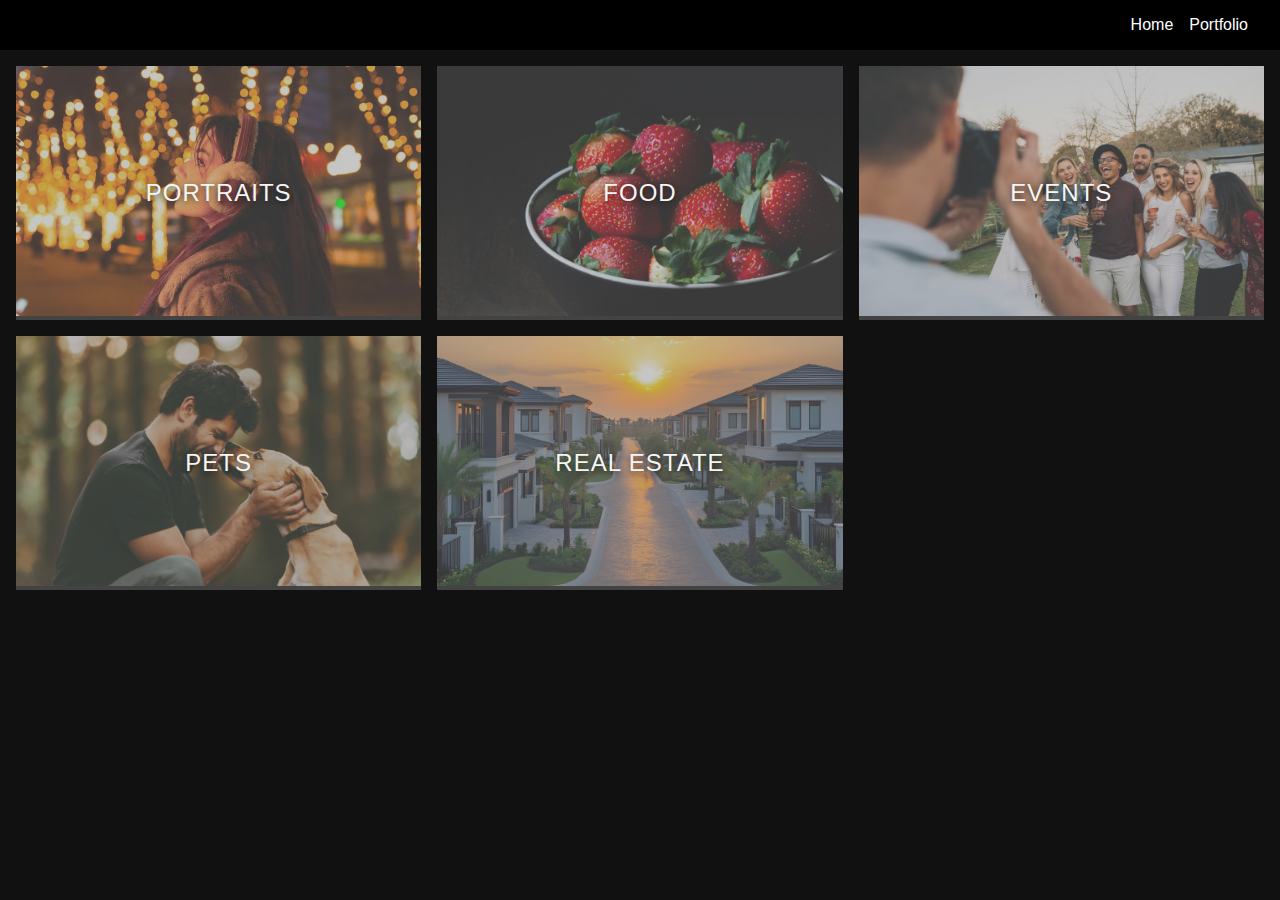
<file: portfolio.html>
<!DOCTYPE html>
<html lang="en">
<head>
  <meta charset="UTF-8" />
  <meta name="viewport" content="width=device-width, initial-scale=1.0" />
  <title>Portfolio | Daryl T Roallos</title>
  <link rel="stylesheet" href="css/style.css" />
</head>
<body>

<header>
  <nav class="navbar">
    <h1 class="logo"></h1>
    <ul>
      <li><a href="index.html">Home</a></li>
      <li><a href="portfolio.html">Portfolio</a></li>
    </ul>
  </nav>
</header>


<section class="categories">

  <a href="gallery.html?category=portraits" class="category">
    <img src="images/portraits/cover.jpg" loading="lazy" alt="Portrait Photography">
    <span>Portraits</span>
  </a>

  <a href="gallery.html?category=food" class="category">
    <img src="images/food/cover.jpg" loading="lazy" alt="Food Photography">
    <span>Food</span>
  </a>

  <a href="gallery.html?category=events" class="category">
    <img src="images/events/cover.jpg" loading="lazy" alt="Event Photography">
    <span>Events</span>
  </a>

  <a href="gallery.html?category=pets" class="category">
    <img src="images/pets/cover.jpg" loading="lazy" alt="Pet Photography">
    <span>Pets</span>
  </a>

  <a href="gallery.html?category=realestate" class="category">
    <img src="images/realestate/cover.jpg" loading="lazy" alt="Real Estate Photography">
    <span>Real Estate</span>
  </a>

</section>


<script src="js/gallery.js"></script>
</body>
</html>
</file>
<file: css/style.css>
* {
  margin: 0;
  padding: 0;
  box-sizing: border-box;
  font-family: Arial, sans-serif;
}

body {
  background: #111;
  color: #fff;
}

.navbar {
  display: flex;
  justify-content: space-between;
  padding: 1rem 2rem;
  background: #000;
}

.navbar ul {
  list-style: none;
  display: flex;
  gap: 1rem;
}

.navbar a {
  color: #fff;
  text-decoration: none;
}

.hero {
  position: relative;
  height: 70vh;
  overflow: hidden;
}

.hero-img {
  width: 100%;
  height: 100%;
  object-fit: contain;
  background: #000;
}

/* Overlay */
.hero::after {
  content: "";
  position: absolute;
  inset: 0;
  background: rgba(128, 128, 128, 0.4);
}

.hero-text {
  position: absolute;
  bottom: 20%;
  left: 10%;
  z-index: 2;
}

.hero-text h2 {
  font-size: 3rem;
}

/* Slideshow container */
.hero-slideshow {
  position: absolute;
  inset: 0;
}

/* Each slide */
.hero-slide {
  position: absolute;
  inset: 0;
  width: 100%;
  height: 100%;
  object-fit: contain; /* full image visible */
  background: #000;
  opacity: 0;
  transition: opacity 1s ease-in-out;
}

/* Active slide */
.hero-slide.active {
  opacity: 1;
}

/* Overlay stays */
.hero::after {
  content: "";
  position: absolute;
  inset: 0;
  background: rgba(128, 128, 128, 0.4);
  z-index: 1;
}

/* Text above overlay */
.hero-text {
  position: absolute;
  bottom: 20%;
  left: 10%;
  z-index: 2;
}

.about {
  padding: 2rem;
  text-align: center;
}

.controls {
  text-align: center;
  margin: 1rem;
}

.controls button {
  margin: 0.5rem;
  padding: 0.5rem 1rem;
  cursor: pointer;
}

.gallery-controls {
  display: flex;
  justify-content: center;
  align-items: center;
  gap: 0.75rem;
  margin: 1.5rem 0;
  padding: 0.5rem 1rem;
}

.control-label {
  font-size: 0.9rem;
  color: #aaa;
  text-transform: uppercase;
  letter-spacing: 1px;
}

.control-btn {
  background: rgba(255,255,255,0.08);
  color: #fff;
  border: 1px solid rgba(255,255,255,0.2);
  padding: 0.4rem 1rem;
  font-size: 0.85rem;
  cursor: pointer;
  transition: all 0.25s ease;
}

.control-btn:hover {
  background: rgba(255,255,255,0.2);
}

.control-btn.active {
  background: rgba(255,255,255,0.35);
  border-color: rgba(255,255,255,0.6);
  color: #000;
}

/* Mobile */
@media (max-width: 600px) {
  .gallery-controls {
    flex-wrap: wrap;
  }
}

.categories {
  display: grid;
  grid-template-columns: repeat(3, 1fr);
  gap: 1rem;
  padding: 1rem;
}

.category {
  position: relative;
  overflow: hidden;
  transition: transform 0.3s ease;
}

.category img {
  width: 100%;
  height: 250px;
  object-fit: cover;
  transition: transform 0.3s;
}

.category:hover img {
  transform: scale(1.1);
}

.category span {
  position: absolute;
  inset: 0;
  display: flex;
  align-items: center;
  justify-content: center;
  z-index: 2;
  font-size: 1.5rem;
  letter-spacing: 1px;
  text-transform: uppercase;
  background: none;
  pointer-events: none;
  text-shadow: 0 2px 6px rgba(0,0,0,0.6);
  color: #f5f5f5;
}

.category::after {
  content: "";
  position: absolute;
  inset: 0;
  background: rgba(128, 128, 128, 0.45);
  z-index: 1;
  transition: background 0.3s ease;
}

.category:hover::after {
  background: rgba(128, 128, 128, 0.6);
}

.category:hover {
  transform: translateY(-4px);
}

/* Mobile */
@media (max-width: 768px) {
  .hero-text h2 {
    font-size: 2rem;
  }

  .categories {
    grid-template-columns: repeat(2, 1fr);
  }
}

.gallery-grid {
  display: grid;
  gap: 1rem;
  padding: 1rem;
  grid-template-columns: repeat(3, 1fr);
  transition: grid-template-columns 0.3s ease;
}

/* Tablet */
@media (max-width: 1024px) {
  .gallery-grid {
    grid-template-columns: repeat(2, 1fr);
  }
}

/* Mobile */
@media (max-width: 600px) {
  .gallery-grid {
    grid-template-columns: 1fr;
  }
}

.gallery-grid img {
  width: 100%;
  height: 300px;
  object-fit: contain;
  background: #000;
  cursor: pointer;
  transition: transform 0.3s ease;
}

.gallery-grid img:hover {
  transform: scale(1.03);
}

.lightbox {
  position: fixed;
  inset: 0;
  background: rgba(120,120,120,0.7);
  display: none;
  align-items: center;
  justify-content: center;
  z-index: 999;
}

.lightbox img {
  max-width: 90%;
  max-height: 90%;
  object-fit: contain;
  background: #000;
  box-shadow: 0 10px 40px rgba(0,0,0,0.8);
}
</file>
